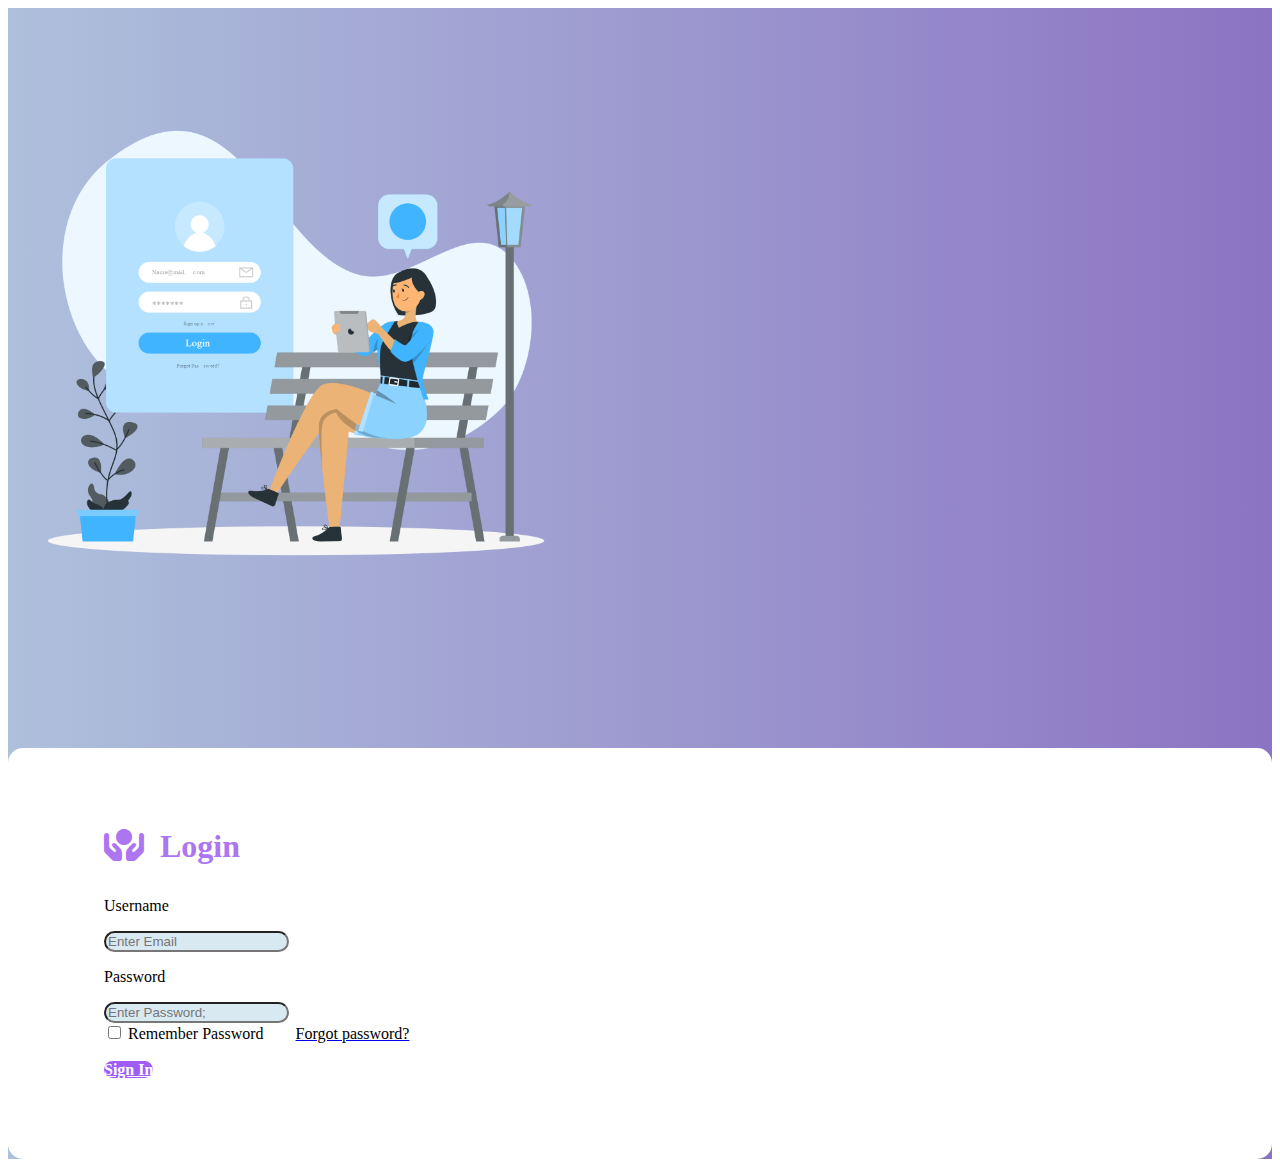
<file: dashobardFinal/index.html>
<!DOCTYPE html>
<html lang="en">
<head>
    <meta charset="UTF-8">
    <meta http-equiv="X-UA-Compatible" content="IE=edge">
    <meta name="viewport" content="width=device-width, initial-scale=1.0">
    <link rel="stylesheet" href="https://cdnjs.cloudflare.com/ajax/libs/font-awesome/6.4.0/css/all.min.css">
    <link rel="stylesheet" href="style.css">
    <link rel="stylesheet" href="https://cdn.jsdelivr.net/npm/bootstrap@4.1.3/dist/css/bootstrap.min.css" integrity="sha384-MCw98/SFnGE8fJT3GXwEOngsV7Zt27NXFoaoApmYm81iuXoPkFOJwJ8ERdknLPMO" crossorigin="anonymous">
    <title>LogIn|SignUp</title>
</head>
<body>
    <div class="wrapper">
    <div class="container ">
        <div class="row">

            <div class="col-md-6 ">
            <!-- <p class="text-justify">Username</p> -->
            <img src="images\img1.png"  class="image">
            <!-- <img src="https://media.istockphoto.com/id/1281150061/vector/register-account-submit-access-login-password-username-internet-online-website-concept.jpg?s=170667a&w=0&k=20&c=lVOQkXlHIStiX1ecs1VsZBJfuPGbY7yzg7ZRyvjP7I0=" class="rounded mx-auto d-block"style="height:80vh;width:40vw;margin-top:5rem;"> -->
        </div>
            <div class="col-md-6" >
                <div class="right-block"style="background-color:white;border:none;border-radius:15px;padding:3rem 7rem 5rem 6rem !important;">
                <p class="text-center ml-0.1 "style="font-size:2rem;font-weight:600;color:#ac76f1;"><span><i class="fa-solid fa-hands-holding-circle" style="color:#ac76f1;"></i></span>&ensp;Login</p>
                <p class="text-justify "style="font-weight:500;color:black;">Username</p>
                <input class="form-control form-control-md  mb-2" style="background-color: rgb(217, 233, 242);border-radius:15px 15px 15px 15px"type="email" placeholder="Enter Email">
                <p class="text-justify "style="font-weight:500;color:black;">Password</p>
                <input class="form-control form-control-md " type="password" style="background-color: rgb(217, 233, 242);border-radius:15px 15px 15px 15px"placeholder="Enter Password;">
            
                <div class="custom-control custom-checkbox">
                    <input type="checkbox" class="custom-control-input" id="customCheck1">
                    <label class="custom-control-label" for="customCheck1"style="color:black;">Remember Password</label>
                    &nbsp;&ensp;&ensp;&ensp;<a href="#"><span style="color:black;">Forgot password?</span></a>                  
                </div>
                <br>
                <!-- <hr style="color:white;"class="dropdown-divider"/> -->
                <a class="btn btn-lg btn-block  ml-2 p-0 fw-bold custom" href="page.html" role="button">Sign In</a></div>
               
            </div>

        </div>
    </div>
    </div>
</body>
</html>
</file>
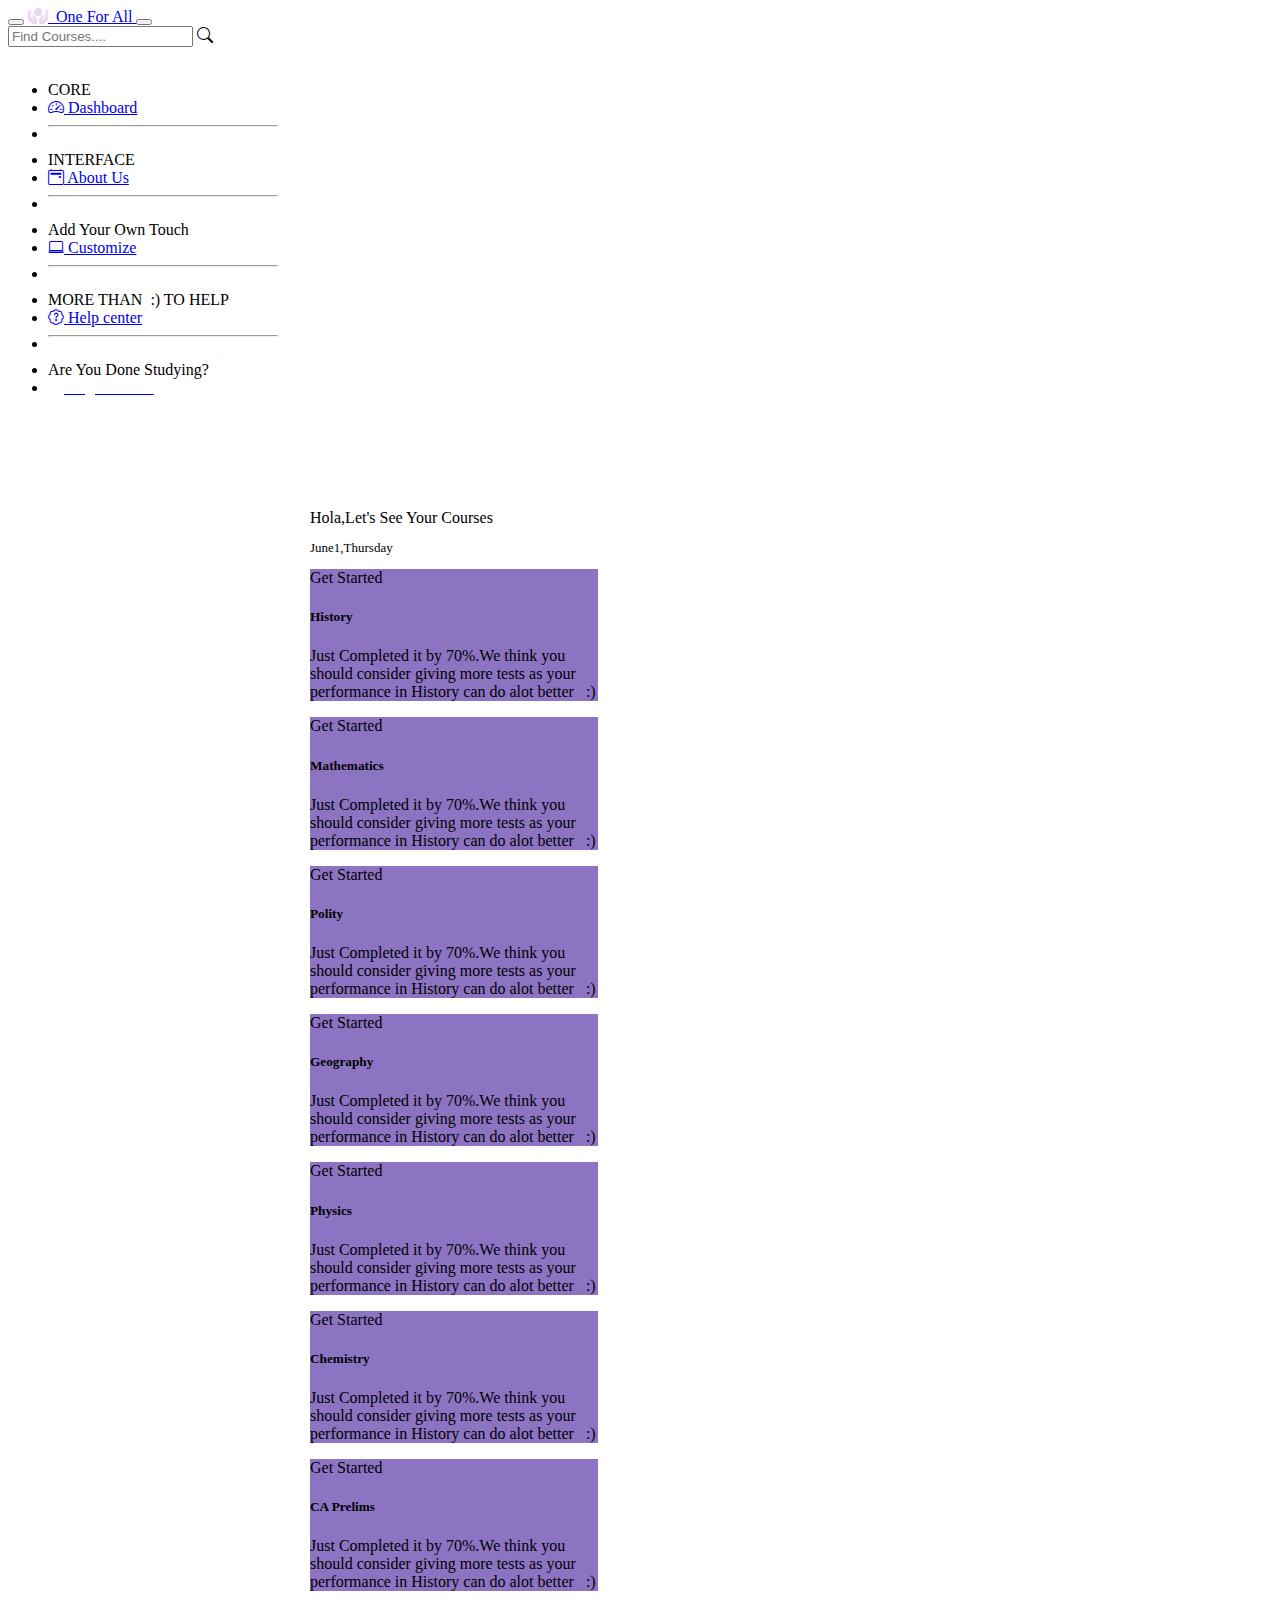
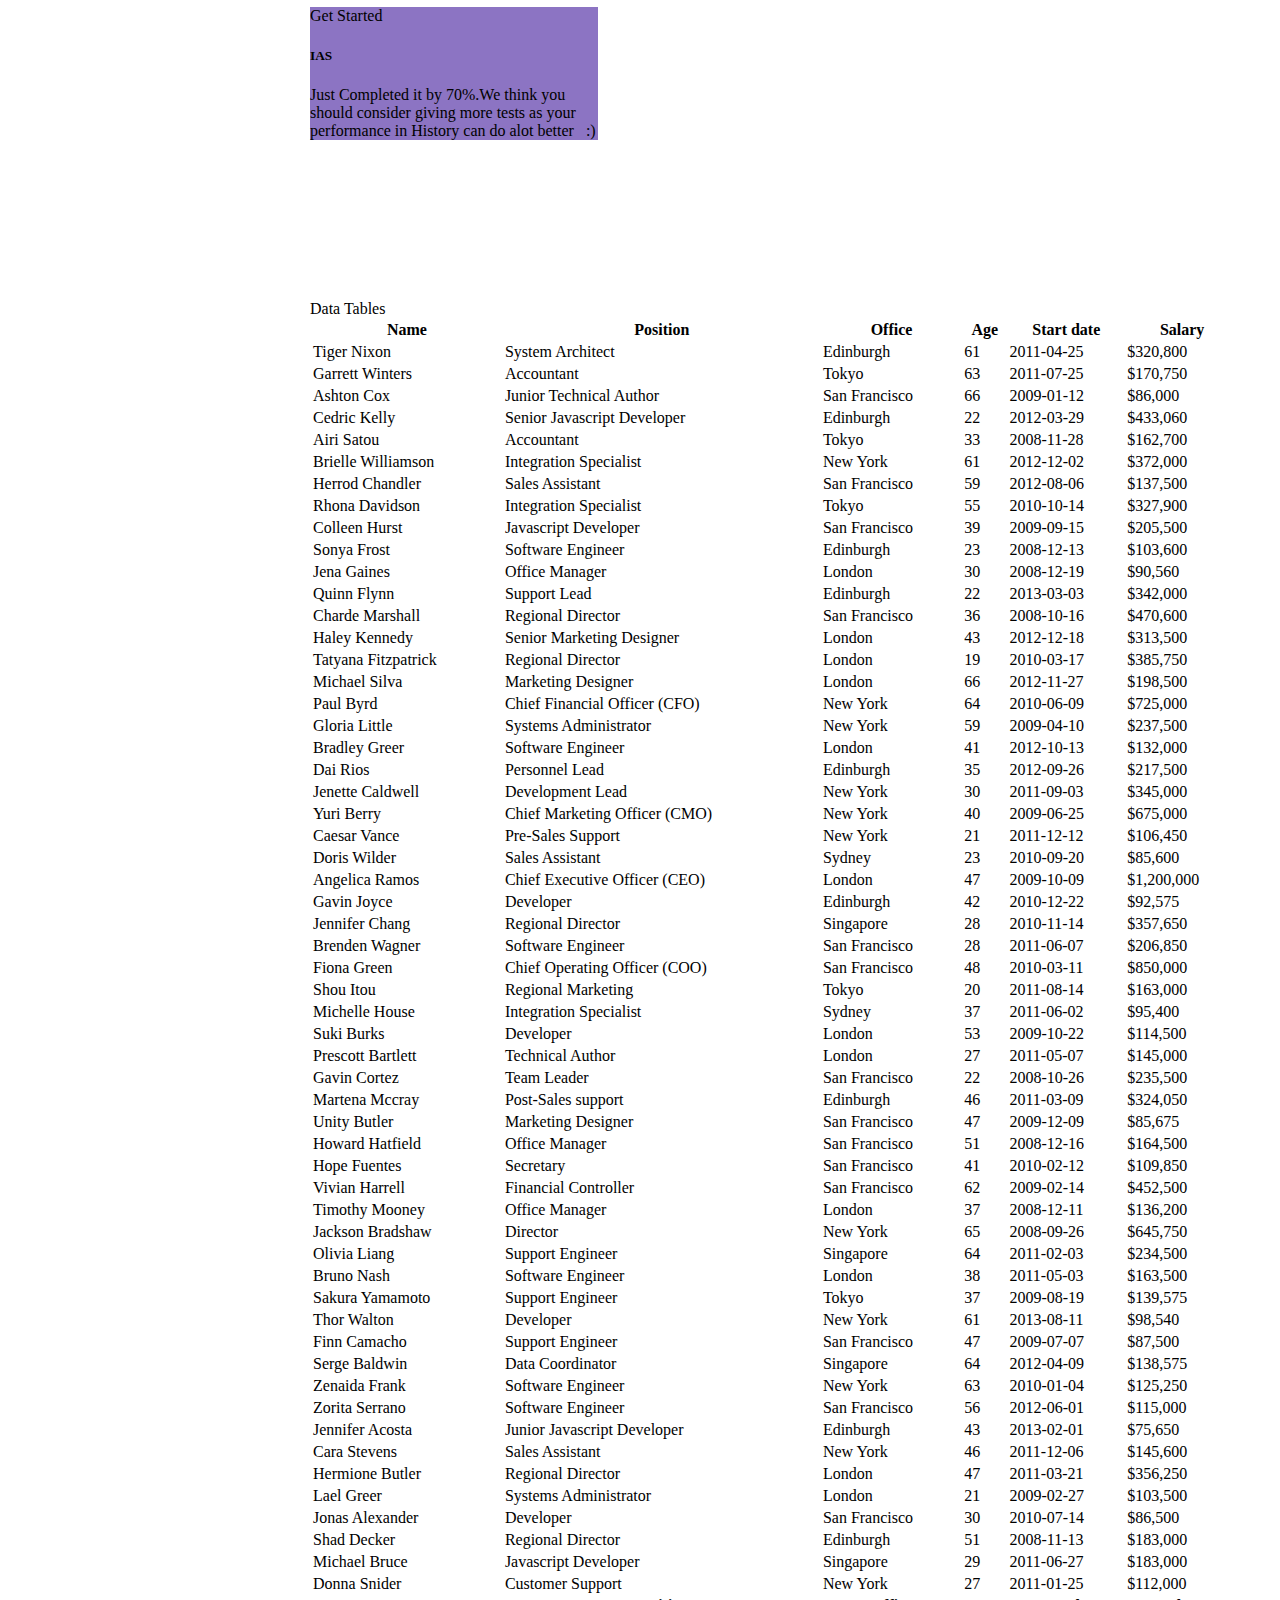
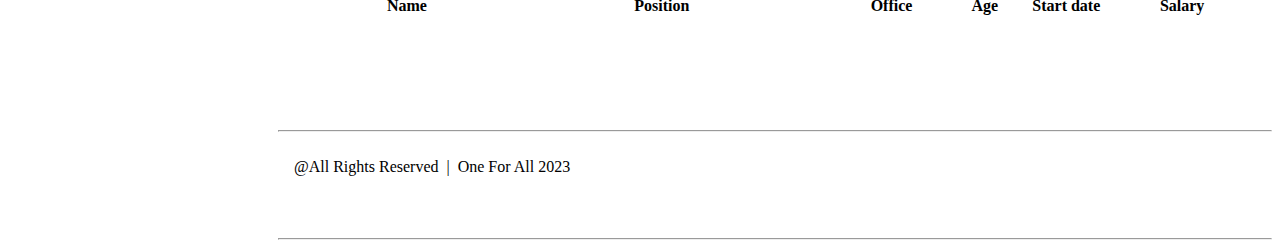
<file: dashobardFinal/page.html>
<html lang="en">
<head>
    <meta charset="UTF-8">
    <meta http-equiv="X-UA-Compatible" content="IE=edge">
    <meta name="viewport" content="width=device-width, initial-scale=1.0">
    <title>Dashboard</title>
    <link rel="stylesheet" href="https://cdnjs.cloudflare.com/ajax/libs/font-awesome/6.4.0/css/all.min.css">
    <link href="https://cdn.jsdelivr.net/npm/bootstrap@5.0.2/dist/css/bootstrap.min.css" rel="stylesheet" integrity="sha384-EVSTQN3/azprG1Anm3QDgpJLIm9Nao0Yz1ztcQTwFspd3yD65VohhpuuCOmLASjC" crossorigin="anonymous">
    <!-- for bootstrap icons ! -->
    <link rel="stylesheet" href="https://cdn.jsdelivr.net/npm/bootstrap-icons@1.10.5/font/bootstrap-icons.css">
    <!-- <link rel="stylesheet" href="https://cdnjs.cloudflare.com/ajax/libs/twitter-bootstrap/5.2.0/css/bootstrap.min.css"> -->
    <link rel="stylesheet" href="https://cdn.datatables.net/1.13.4/css/dataTables.bootstrap5.min.css">
    <link rel="stylesheet" href="https://cdn.datatables.net/fixedheader/3.3.2/css/fixedHeader.bootstrap5.min.css"> 
    <link rel="stylesheet" href="page.css">

</head>
<body>
    <nav class="navbar navbar-expand-lg navbar-dark bg-dark fixed-top">
        <div class="container-fluid">
          <!-- offcanvas trigger -->
          <button class="btn btn-primary navbar-toggler" type="button" data-bs-toggle="offcanvas" data-bs-target="#offcanvasExample" aria-controls="offcanvasExample">
            <span class="navbar-toggler-icon"></span>
          </button>
         <!-- take the button that was a part of the offcanvas code and added class
        navbar-toggle to it ,so that it becomes visible only on small screens and added 
      span element to it to give hamberg icon look ! -->
          <a class="navbar-brand fw-bold me-auto" href="#"><span><i class="fa-solid fa-hands-holding-circle" style="color: #ead6f0;"></i></span>&ensp;One For All </a>
          <!-- me-auto shift to the left and ms-auto shifts to the right -->
          <button class="navbar-toggler" type="button" data-bs-toggle="collapse" data-bs-target="#navbarSupportedContent" aria-controls="navbarSupportedContent" aria-expanded="false" aria-label="Toggle navigation">
            <span class="navbar-toggler-icon"></span>
          </button>
           
          <div class="collapse navbar-collapse" id="navbarSupportedContent">
            
            <form class="d-flex ms-auto">
                <div class="input-group my-3 my-lg-0 mt-4">
                 
                  <!-- my-3 fixes maegin-end ..will give spacing btw input nad search icon 
                  and on large screens we want it to be zero -->
                    <input type="text" class="form-control" placeholder="Find Courses...." aria-label="Recipient's username" aria-describedby="basic-addon2">
                    <span class="input-group-text" id="basic-addon2"><i class="bi bi-search"></i></span>
                  </div>
            </form>
           
            
          </div>
        </div>
      </nav>
 <!-- offcanvas -->
 <!-- but we want offcanvas to be visible on large screens and hidden on small screens -->
 

<div class="offcanvas offcanvas-start bg-dark text-white sidebar-nav" tabindex="-1" id="offcanvasExample" aria-labelledby="offcanvasExampleLabel">
 
  <div class="offcanvas-body p-0">
   <nav class="navbar-dark">
   <ul class="navbar-nav">
    <br>
    <li>
      <div class="text-muted small fw-bold px-3">CORE</div>
    </li>
    <li>
      <a href="#" class="nav-link px-3 active">
        <!-- to make it look white like an active link add active class -->
        <span class="me-2"><i class="bi bi-speedometer2"></i></span>
        <span>Dashboard</span>
      </a>
    </li>
    <li class="my-0">
       <hr class="dropdown-divider"/>
    </li>
    <li>
      <div class="text-muted small fw-bold text-uppercase px-3">INTERFACE</div>
    </li>
    <!-- <li>
      <a class="nav-link active px-3 sidebar-link" data-bs-toggle="collapse" href="#collapseExample" role="button" aria-expanded="false" aria-controls="collapseExample">
       <span class="me-2"> <i class="bi bi-people-fill"></i></span>
       <span>Know More about Us</span><span class="right-icon ms-auto"><i class="bi bi-chevron-double-down "></i></span>
        to indicate a down arrow used chevron-down -->
      </a>
      <!-- we wanted collapse to happen  -->
      <!-- <div class="collapse" id="collapseExample">
        <div>
          <ul class="navbar-nav ps-3">
            <li>
              <a href="about.html" class="nav-link active px-3 " data-bs-toggle="collapse" href="about.html"  aria-expanded="false" >
                <span class="me-2"><i class="bi bi-calendar2-event"></i></span>
                <span>About Us</span>
               </a>
            </li>
          </ul>
        </div>
      </div>
    </li>  -->
    <li>
      <a href="about.html" class="nav-link px-3 active">
        <span class="me-2"><i class="bi bi-calendar2-event"></i></span>
        <span>About Us</span>
      </a>
     </li>
    <li class="my-0">
      <hr class="dropdown-divider"/>
   </li>
   <li>
    <div class="text-muted small fw-bold text-uppercase px-3">
      Add Your Own Touch
    </div>
  </li>
   <li>
    <a href="index2.html" class="nav-link px-3 active">
      <span class="me-2"><i class="bi bi-laptop"></i></span>
      <span>Customize</span>
    </a>
   </li>
   <li class="my-0">
    <hr class="dropdown-divider"/>
   </li>
   <li>
    <div class="text-muted small fw-bold text-uppercase px-3">
      MORE THAN &nbsp;:) TO HELP
    </div>
  </li>
   <li>
    <a href="help.html" class="nav-link px-3 active">
      <span class="me-2"><i class="bi bi-patch-question"></i></span>
      <span>Help center</span>
    </a>
   </li>
   <li class="my-0">
    <hr class="dropdown-divider"/>
   </li>
   <li>
    <div class="text-muted small fw-bold text-uppercase px-3">Are You Done Studying?</div>
  </li>
   <li>
    <a href="index.html" class="nav-link px-3 active">
      <i class="bi bi-patch-minus "style="color:white;"></i>&nbsp;<span style="color:white">Log Out&ensp;&ensp;&ensp;&ensp;</span>
    </a>
   </li>
   </ul>
   </nav>
    
  </div>
</div>
<!-- offcanvas -->


<main>
<!-- let's give some styling to main so that offcanvas doesn't overlap with the text ! -->

<div class="container-fluid" style="padding:2rem;padding-top:1rem;">
  <div class="row">
    <div class="col-md-12 fw-bold fs-3">
      Hola,Let's See Your Courses<p class="text-muted day">
        June1,Thursday
      </p>
    </div>
    <div class="row">
      <div class="col-md-3">
        <div class="card text-white mb-3" style="max-width: 18rem;background-color: #8c74c3;">
          <div class="card-header">Get Started</div>
          <div class="card-body">
            <h5 class="card-title">History</h5>
            <p class="card-text">Just Completed it by 70%.We think you should consider giving more tests
              as your performance in History can do alot better &nbsp; :)  </p>
          </div>
        </div>
      </div>
      <div class="col-md-3">
        <div class="card text-white mb-3" style="max-width: 18rem;background-color:   #8c74c3;">
          <div class="card-header">Get Started</div>
          <div class="card-body">
            <h5 class="card-title">Mathematics</h5>
            <p class="card-text">Just Completed it by 70%.We think you should consider giving more tests
              as your performance in History can do alot better &nbsp; :) </p>
          </div>
        </div>
      </div>
      <div class="col-md-3">
        <div class="card text-white mb-3" style="max-width: 18rem;background-color:   #8c74c3">
          <div class="card-header">Get Started</div>
          <div class="card-body">
            <h5 class="card-title">Polity</h5>
            <p class="card-text">Just Completed it by 70%.We think you should consider giving more tests
              as your performance in History can do alot better &nbsp; :) </p>
          </div>
        </div>
      </div>
      <div class="col-md-3">
        <div class="card text-white mb-3" style="max-width: 18rem;background-color:   #8c74c3">
          <div class="card-header">Get Started</div>
          <div class="card-body">
            <h5 class="card-title">Geography</h5>
            <p class="card-text">Just Completed it by 70%.We think you should consider giving more tests
              as your performance in History can do alot better &nbsp; :)</p>
          </div>
        </div>
      </div>
      <div class="col-md-3">
        <div class="card text-white mb-3" style="max-width: 18rem;background-color:   #8c74c3;">
          <div class="card-header">Get Started</div>
          <div class="card-body">
            <h5 class="card-title">Physics</h5>
            <p class="card-text">Just Completed it by 70%.We think you should consider giving more tests
              as your performance in History can do alot better &nbsp; :)</p>
          </div>
        </div>
      </div>
      <div class="col-md-3">
        <div class="card text-white mb-3" style="max-width: 18rem;background-color: #8c74c3;">
          <div class="card-header">Get Started</div>
          <div class="card-body">
            <h5 class="card-title">Chemistry</h5>
            <p class="card-text">Just Completed it by 70%.We think you should consider giving more tests
              as your performance in History can do alot better &nbsp; :)</p>
          </div>
        </div>
      </div>
      <div class="col-md-3">
        <div class="card text-white mb-3" style="max-width: 18rem;background-color:   #8c74c3;">
          <div class="card-header">Get Started</div>
          <div class="card-body">
            <h5 class="card-title">CA Prelims</h5>
            <p class="card-text">Just Completed it by 70%.We think you should consider giving more tests
              as your performance in History can do alot better &nbsp; :)</p>
          </div>
        </div>
      </div>
      <div class="col-md-3">
        <div class="card text-white mb-3" style="max-width: 18rem;background-color:  #8c74c3;">
          <div class="card-header">Get Started</div>
          <div class="card-body">
            <h5 class="card-title">IAS</h5>
            <p class="card-text">Just Completed it by 70%.We think you should consider giving more tests
              as your performance in History can do alot better &nbsp; :)</p>
          </div>
        </div>
      </div>
    </div>
  </div>
</div>




<div class="container-fluid" style="padding:2rem;">
  <div class="row">
  <div class="col-md-12">
    <div class="card">
      <div class="card-header">
        Data Tables
      </div>
      <div class="card-body">
        <div class="table-responsive">
          <table id="example" class="table table-striped" style="width:100%">
            <thead>
                <tr>
                    <th>Name</th>
                    <th>Position</th>
                    <th>Office</th>
                    <th>Age</th>
                    <th>Start date</th>
                    <th>Salary</th>
                </tr>
            </thead>
            <tbody>
                <tr>
                    <td>Tiger Nixon</td>
                    <td>System Architect</td>
                    <td>Edinburgh</td>
                    <td>61</td>
                    <td>2011-04-25</td>
                    <td>$320,800</td>
                </tr>
                <tr>
                    <td>Garrett Winters</td>
                    <td>Accountant</td>
                    <td>Tokyo</td>
                    <td>63</td>
                    <td>2011-07-25</td>
                    <td>$170,750</td>
                </tr>
                <tr>
                    <td>Ashton Cox</td>
                    <td>Junior Technical Author</td>
                    <td>San Francisco</td>
                    <td>66</td>
                    <td>2009-01-12</td>
                    <td>$86,000</td>
                </tr>
                <tr>
                    <td>Cedric Kelly</td>
                    <td>Senior Javascript Developer</td>
                    <td>Edinburgh</td>
                    <td>22</td>
                    <td>2012-03-29</td>
                    <td>$433,060</td>
                </tr>
                <tr>
                    <td>Airi Satou</td>
                    <td>Accountant</td>
                    <td>Tokyo</td>
                    <td>33</td>
                    <td>2008-11-28</td>
                    <td>$162,700</td>
                </tr>
                <tr>
                    <td>Brielle Williamson</td>
                    <td>Integration Specialist</td>
                    <td>New York</td>
                    <td>61</td>
                    <td>2012-12-02</td>
                    <td>$372,000</td>
                </tr>
                <tr>
                    <td>Herrod Chandler</td>
                    <td>Sales Assistant</td>
                    <td>San Francisco</td>
                    <td>59</td>
                    <td>2012-08-06</td>
                    <td>$137,500</td>
                </tr>
                <tr>
                    <td>Rhona Davidson</td>
                    <td>Integration Specialist</td>
                    <td>Tokyo</td>
                    <td>55</td>
                    <td>2010-10-14</td>
                    <td>$327,900</td>
                </tr>
                <tr>
                    <td>Colleen Hurst</td>
                    <td>Javascript Developer</td>
                    <td>San Francisco</td>
                    <td>39</td>
                    <td>2009-09-15</td>
                    <td>$205,500</td>
                </tr>
                <tr>
                    <td>Sonya Frost</td>
                    <td>Software Engineer</td>
                    <td>Edinburgh</td>
                    <td>23</td>
                    <td>2008-12-13</td>
                    <td>$103,600</td>
                </tr>
                <tr>
                    <td>Jena Gaines</td>
                    <td>Office Manager</td>
                    <td>London</td>
                    <td>30</td>
                    <td>2008-12-19</td>
                    <td>$90,560</td>
                </tr>
                <tr>
                    <td>Quinn Flynn</td>
                    <td>Support Lead</td>
                    <td>Edinburgh</td>
                    <td>22</td>
                    <td>2013-03-03</td>
                    <td>$342,000</td>
                </tr>
                <tr>
                    <td>Charde Marshall</td>
                    <td>Regional Director</td>
                    <td>San Francisco</td>
                    <td>36</td>
                    <td>2008-10-16</td>
                    <td>$470,600</td>
                </tr>
                <tr>
                    <td>Haley Kennedy</td>
                    <td>Senior Marketing Designer</td>
                    <td>London</td>
                    <td>43</td>
                    <td>2012-12-18</td>
                    <td>$313,500</td>
                </tr>
                <tr>
                    <td>Tatyana Fitzpatrick</td>
                    <td>Regional Director</td>
                    <td>London</td>
                    <td>19</td>
                    <td>2010-03-17</td>
                    <td>$385,750</td>
                </tr>
                <tr>
                    <td>Michael Silva</td>
                    <td>Marketing Designer</td>
                    <td>London</td>
                    <td>66</td>
                    <td>2012-11-27</td>
                    <td>$198,500</td>
                </tr>
                <tr>
                    <td>Paul Byrd</td>
                    <td>Chief Financial Officer (CFO)</td>
                    <td>New York</td>
                    <td>64</td>
                    <td>2010-06-09</td>
                    <td>$725,000</td>
                </tr>
                <tr>
                    <td>Gloria Little</td>
                    <td>Systems Administrator</td>
                    <td>New York</td>
                    <td>59</td>
                    <td>2009-04-10</td>
                    <td>$237,500</td>
                </tr>
                <tr>
                    <td>Bradley Greer</td>
                    <td>Software Engineer</td>
                    <td>London</td>
                    <td>41</td>
                    <td>2012-10-13</td>
                    <td>$132,000</td>
                </tr>
                <tr>
                    <td>Dai Rios</td>
                    <td>Personnel Lead</td>
                    <td>Edinburgh</td>
                    <td>35</td>
                    <td>2012-09-26</td>
                    <td>$217,500</td>
                </tr>
                <tr>
                    <td>Jenette Caldwell</td>
                    <td>Development Lead</td>
                    <td>New York</td>
                    <td>30</td>
                    <td>2011-09-03</td>
                    <td>$345,000</td>
                </tr>
                <tr>
                    <td>Yuri Berry</td>
                    <td>Chief Marketing Officer (CMO)</td>
                    <td>New York</td>
                    <td>40</td>
                    <td>2009-06-25</td>
                    <td>$675,000</td>
                </tr>
                <tr>
                    <td>Caesar Vance</td>
                    <td>Pre-Sales Support</td>
                    <td>New York</td>
                    <td>21</td>
                    <td>2011-12-12</td>
                    <td>$106,450</td>
                </tr>
                <tr>
                    <td>Doris Wilder</td>
                    <td>Sales Assistant</td>
                    <td>Sydney</td>
                    <td>23</td>
                    <td>2010-09-20</td>
                    <td>$85,600</td>
                </tr>
                <tr>
                    <td>Angelica Ramos</td>
                    <td>Chief Executive Officer (CEO)</td>
                    <td>London</td>
                    <td>47</td>
                    <td>2009-10-09</td>
                    <td>$1,200,000</td>
                </tr>
                <tr>
                    <td>Gavin Joyce</td>
                    <td>Developer</td>
                    <td>Edinburgh</td>
                    <td>42</td>
                    <td>2010-12-22</td>
                    <td>$92,575</td>
                </tr>
                <tr>
                    <td>Jennifer Chang</td>
                    <td>Regional Director</td>
                    <td>Singapore</td>
                    <td>28</td>
                    <td>2010-11-14</td>
                    <td>$357,650</td>
                </tr>
                <tr>
                    <td>Brenden Wagner</td>
                    <td>Software Engineer</td>
                    <td>San Francisco</td>
                    <td>28</td>
                    <td>2011-06-07</td>
                    <td>$206,850</td>
                </tr>
                <tr>
                    <td>Fiona Green</td>
                    <td>Chief Operating Officer (COO)</td>
                    <td>San Francisco</td>
                    <td>48</td>
                    <td>2010-03-11</td>
                    <td>$850,000</td>
                </tr>
                <tr>
                    <td>Shou Itou</td>
                    <td>Regional Marketing</td>
                    <td>Tokyo</td>
                    <td>20</td>
                    <td>2011-08-14</td>
                    <td>$163,000</td>
                </tr>
                <tr>
                    <td>Michelle House</td>
                    <td>Integration Specialist</td>
                    <td>Sydney</td>
                    <td>37</td>
                    <td>2011-06-02</td>
                    <td>$95,400</td>
                </tr>
                <tr>
                    <td>Suki Burks</td>
                    <td>Developer</td>
                    <td>London</td>
                    <td>53</td>
                    <td>2009-10-22</td>
                    <td>$114,500</td>
                </tr>
                <tr>
                    <td>Prescott Bartlett</td>
                    <td>Technical Author</td>
                    <td>London</td>
                    <td>27</td>
                    <td>2011-05-07</td>
                    <td>$145,000</td>
                </tr>
                <tr>
                    <td>Gavin Cortez</td>
                    <td>Team Leader</td>
                    <td>San Francisco</td>
                    <td>22</td>
                    <td>2008-10-26</td>
                    <td>$235,500</td>
                </tr>
                <tr>
                    <td>Martena Mccray</td>
                    <td>Post-Sales support</td>
                    <td>Edinburgh</td>
                    <td>46</td>
                    <td>2011-03-09</td>
                    <td>$324,050</td>
                </tr>
                <tr>
                    <td>Unity Butler</td>
                    <td>Marketing Designer</td>
                    <td>San Francisco</td>
                    <td>47</td>
                    <td>2009-12-09</td>
                    <td>$85,675</td>
                </tr>
                <tr>
                    <td>Howard Hatfield</td>
                    <td>Office Manager</td>
                    <td>San Francisco</td>
                    <td>51</td>
                    <td>2008-12-16</td>
                    <td>$164,500</td>
                </tr>
                <tr>
                    <td>Hope Fuentes</td>
                    <td>Secretary</td>
                    <td>San Francisco</td>
                    <td>41</td>
                    <td>2010-02-12</td>
                    <td>$109,850</td>
                </tr>
                <tr>
                    <td>Vivian Harrell</td>
                    <td>Financial Controller</td>
                    <td>San Francisco</td>
                    <td>62</td>
                    <td>2009-02-14</td>
                    <td>$452,500</td>
                </tr>
                <tr>
                    <td>Timothy Mooney</td>
                    <td>Office Manager</td>
                    <td>London</td>
                    <td>37</td>
                    <td>2008-12-11</td>
                    <td>$136,200</td>
                </tr>
                <tr>
                    <td>Jackson Bradshaw</td>
                    <td>Director</td>
                    <td>New York</td>
                    <td>65</td>
                    <td>2008-09-26</td>
                    <td>$645,750</td>
                </tr>
                <tr>
                    <td>Olivia Liang</td>
                    <td>Support Engineer</td>
                    <td>Singapore</td>
                    <td>64</td>
                    <td>2011-02-03</td>
                    <td>$234,500</td>
                </tr>
                <tr>
                    <td>Bruno Nash</td>
                    <td>Software Engineer</td>
                    <td>London</td>
                    <td>38</td>
                    <td>2011-05-03</td>
                    <td>$163,500</td>
                </tr>
                <tr>
                    <td>Sakura Yamamoto</td>
                    <td>Support Engineer</td>
                    <td>Tokyo</td>
                    <td>37</td>
                    <td>2009-08-19</td>
                    <td>$139,575</td>
                </tr>
                <tr>
                    <td>Thor Walton</td>
                    <td>Developer</td>
                    <td>New York</td>
                    <td>61</td>
                    <td>2013-08-11</td>
                    <td>$98,540</td>
                </tr>
                <tr>
                    <td>Finn Camacho</td>
                    <td>Support Engineer</td>
                    <td>San Francisco</td>
                    <td>47</td>
                    <td>2009-07-07</td>
                    <td>$87,500</td>
                </tr>
                <tr>
                    <td>Serge Baldwin</td>
                    <td>Data Coordinator</td>
                    <td>Singapore</td>
                    <td>64</td>
                    <td>2012-04-09</td>
                    <td>$138,575</td>
                </tr>
                <tr>
                    <td>Zenaida Frank</td>
                    <td>Software Engineer</td>
                    <td>New York</td>
                    <td>63</td>
                    <td>2010-01-04</td>
                    <td>$125,250</td>
                </tr>
                <tr>
                    <td>Zorita Serrano</td>
                    <td>Software Engineer</td>
                    <td>San Francisco</td>
                    <td>56</td>
                    <td>2012-06-01</td>
                    <td>$115,000</td>
                </tr>
                <tr>
                    <td>Jennifer Acosta</td>
                    <td>Junior Javascript Developer</td>
                    <td>Edinburgh</td>
                    <td>43</td>
                    <td>2013-02-01</td>
                    <td>$75,650</td>
                </tr>
                <tr>
                    <td>Cara Stevens</td>
                    <td>Sales Assistant</td>
                    <td>New York</td>
                    <td>46</td>
                    <td>2011-12-06</td>
                    <td>$145,600</td>
                </tr>
                <tr>
                    <td>Hermione Butler</td>
                    <td>Regional Director</td>
                    <td>London</td>
                    <td>47</td>
                    <td>2011-03-21</td>
                    <td>$356,250</td>
                </tr>
                <tr>
                    <td>Lael Greer</td>
                    <td>Systems Administrator</td>
                    <td>London</td>
                    <td>21</td>
                    <td>2009-02-27</td>
                    <td>$103,500</td>
                </tr>
                <tr>
                    <td>Jonas Alexander</td>
                    <td>Developer</td>
                    <td>San Francisco</td>
                    <td>30</td>
                    <td>2010-07-14</td>
                    <td>$86,500</td>
                </tr>
                <tr>
                    <td>Shad Decker</td>
                    <td>Regional Director</td>
                    <td>Edinburgh</td>
                    <td>51</td>
                    <td>2008-11-13</td>
                    <td>$183,000</td>
                </tr>
                <tr>
                    <td>Michael Bruce</td>
                    <td>Javascript Developer</td>
                    <td>Singapore</td>
                    <td>29</td>
                    <td>2011-06-27</td>
                    <td>$183,000</td>
                </tr>
                <tr>
                    <td>Donna Snider</td>
                    <td>Customer Support</td>
                    <td>New York</td>
                    <td>27</td>
                    <td>2011-01-25</td>
                    <td>$112,000</td>
                </tr>
            </tbody>
            <tfoot>
                <tr>
                    <th>Name</th>
                    <th>Position</th>
                    <th>Office</th>
                    <th>Age</th>
                    <th>Start date</th>
                    <th>Salary</th>
                </tr>
            </tfoot>
        </table>
        </div>
      </div>
    </div>
  </div>

    
  </div>
</div>
<div class="container-fluid">
  <div class="row">
    <div class="col-md-12">
      <hr class="dropdown-divider"/>
      <br>
      &ensp;&ensp;@All Rights Reserved&ensp;|&ensp;One For All 2023    </div>
      <br>
      <br>
      <br>
      <hr class="dropdown-divider" style="color:white;"/>
  </div>
</div>
</main>

    <script src="https://cdn.jsdelivr.net/npm/bootstrap@5.0.2/dist/js/bootstrap.bundle.min.js" integrity="sha384-MrcW6ZMFYlzcLA8Nl+NtUVF0sA7MsXsP1UyJoMp4YLEuNSfAP+JcXn/tWtIaxVXM" crossorigin="anonymous"></script>
    <script src="https://cdn.jsdelivr.net/npm/@popperjs/core@2.9.2/dist/umd/popper.min.js" integrity="sha384-IQsoLXl5PILFhosVNubq5LC7Qb9DXgDA9i+tQ8Zj3iwWAwPtgFTxbJ8NT4GN1R8p" crossorigin="anonymous"></script>
    <script src="https://cdn.jsdelivr.net/npm/bootstrap@5.0.2/dist/js/bootstrap.min.js" integrity="sha384-cVKIPhGWiC2Al4u+LWgxfKTRIcfu0JTxR+EQDz/bgldoEyl4H0zUF0QKbrJ0EcQF" crossorigin="anonymous"></script>
    <script src="https://code.jquery.com/jquery-3.5.1.js"></script>
    <script src="https://cdn.datatables.net/1.13.4/js/jquery.dataTables.min.js"></script>
    <script src="https://cdn.datatables.net/1.13.4/js/dataTables.bootstrap5.min.js"></script>
    <script src="https://cdn.datatables.net/fixedheader/3.3.2/js/dataTables.fixedHeader.min.js"></script>
    <script type="text/javascript"src="page.js"></script>
</body>
</html>
</file>
<file: dashobardFinal/style.css>
/* .container{
   
    margin-left:10rem !important;
}
.wrapper{
    /* background-image: url(https://static.vecteezy.com/system/resources/thumbnails/002/034/712/small/day-in-vast-western-american-desert-with-cactus-horizon-landscape-illustration-vector.jpg); */
    /* background:linear-gradient(to right ,#2857a4,#403066); */
   
     
/* }
@media screen and (max-width:600px){
    .wrapper{
        margin-left:-8.4em;
        width:200% !important;
        height:300% !important;
    }
    .col-md-6 img{
        margin-left: 8rem !important;;
        height: 200px !important;
        width: 200px !important;
    }
    
} */p{
    color:whitesmoke;
}
label{
    color:whitesmoke;
}
.custom{
    border-radius:13px;
    background-color: #a15cf5;
    color:white;
    font-weight: bolder;
}
.image{
    height:40rem;
    width:40rem;
    margin-left:-2rem;
}
@media screen and (max-width:600px){
  .image{
    display: none !important;
  }
  .right-block{
    padding: 1rem 4rem 12rem 3rem!important;;
  }
}
.right-block{
    padding:5rem 7rem 7rem 5rem !important;
  margin-top: 6rem !important;
  border:1px solid palegoldenrod;
  /* box-shadow: 1px 1px 0.6px 0.6px whitesmoke; */
}
.wrapper{
    background:linear-gradient(to right ,#aec0dc,#8c74c3);
}
</file>
<file: dashobardFinal/page.css>
:root{
    --offcanvas-width:270px;
    --topNavbarHeight:69px;
}
/* added to offcanvas */
.sidebar-nav{
  width:var(--offcanvas-width);
}
/* for the chevron icon to appear on the right ! */
.sidebar-link{
    display:flex;
}
.sidebar-link .right-icon{
    display:inline-flex;
}
.col-md-12{
    margin-top: 5rem;
}
.day{
    font-size:small;
}

/* we want offcanvas to be visible on large screens ! */
@media (min-width:1000px) {
    /* offcanvas adds overflow to body elements */
    body{
        overflow: auto !important;
    }
   main{
    
    margin-left:var(--offcanvas-width);
   }

    .sidebar-nav{
        /* making sure that its default action stops ! */
        transform:none;
        visibility: visible !important;
        top:var(--topNavbarHeight);
        height:calc(100%-var(var(--topNavbarHeight)));
    }
}
</file>
